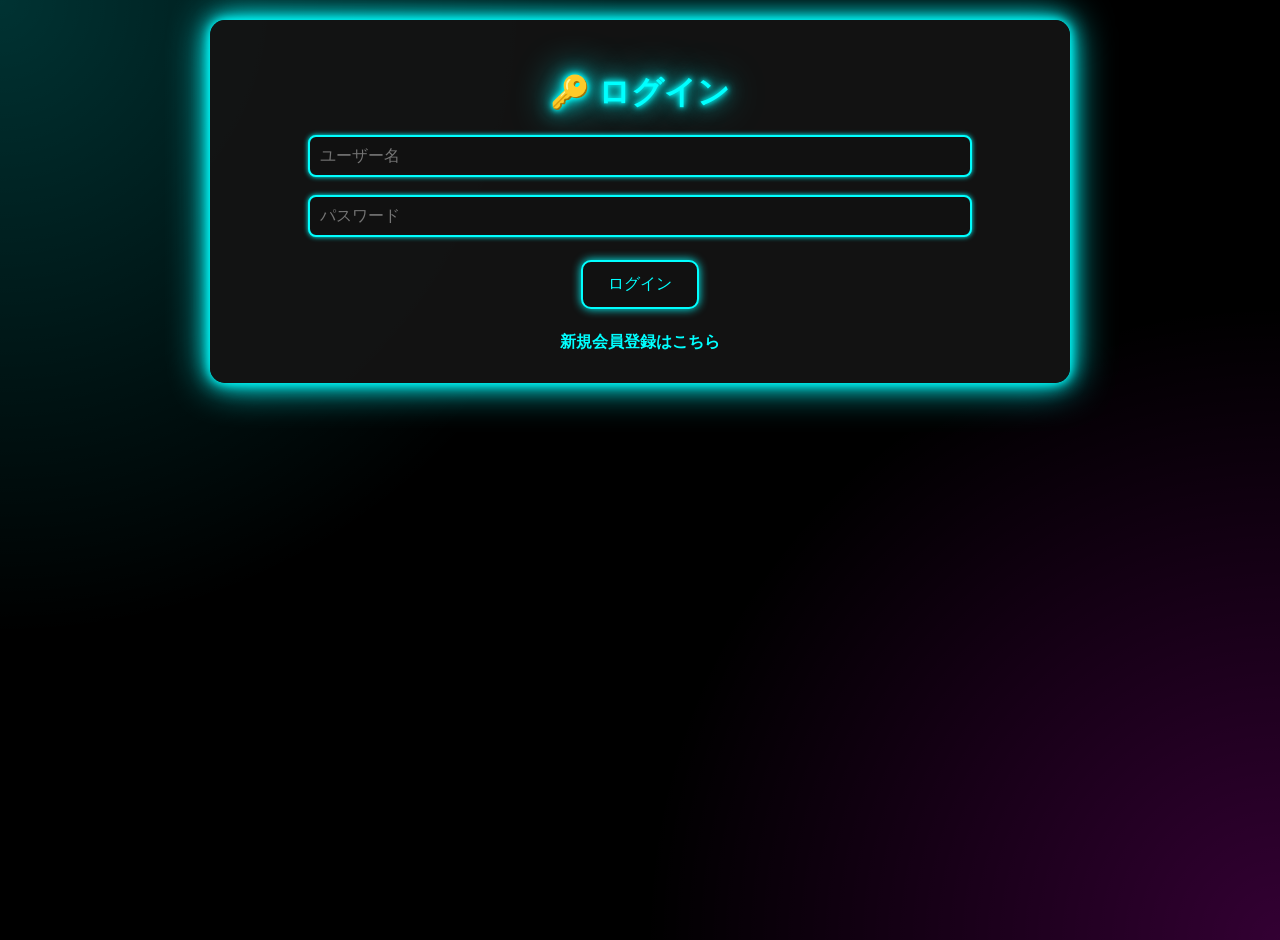
<file: index.html>
<!DOCTYPE html>
<html lang="ja">
<head>
<meta charset="UTF-8">
<title>ログイン</title>
<link rel="stylesheet" href="styles.css">
</head>
<bodyc>

<div class="container">

<h1>🔑 ログイン</h1>

<input type="text" id="username" placeholder="ユーザー名">

<br><br>

<input type="password" id="password" placeholder="パスワード">

<br><br>

<button onclick="login()">ログイン</button>

<br><br>

<a href="register.html">新規会員登録はこちら</a>

</div>

<script src="script.js"></script>

</bodyc>
</html>
</file>
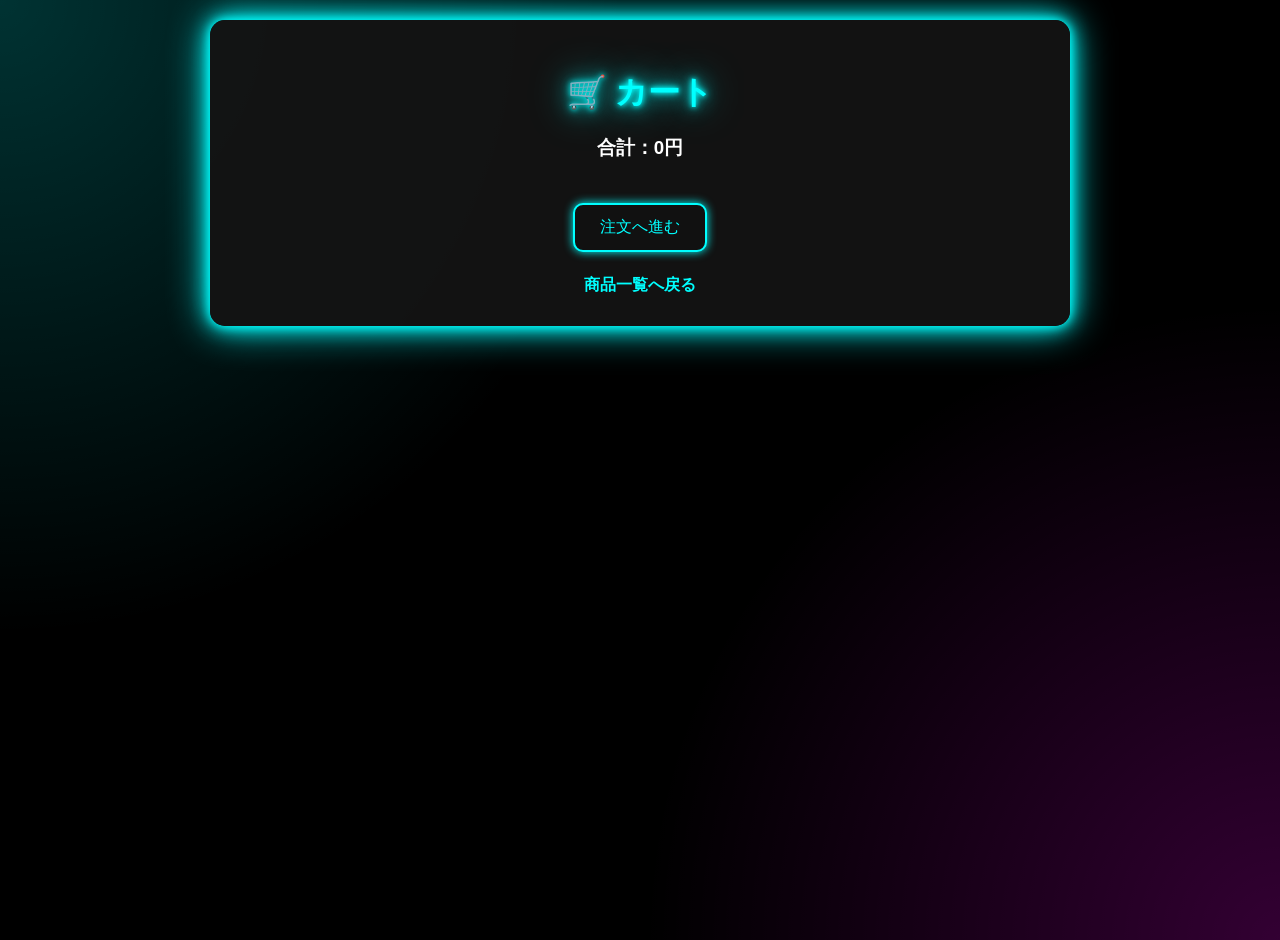
<file: cart.html>
<!DOCTYPE html>
<html lang="ja">
<head>
<meta charset="UTF-8">
<title>カート</title>
<link rel="stylesheet" href="styles.css">
</head>
<body>

<div class="container">

<h1>🛒 カート</h1>

<ul id="cartList"></ul>

<br>

<button onclick="goOrder()">
注文へ進む
</button>

<br><br>

<a href="menu.html">
商品一覧へ戻る
</a>

</div>

<script src="script.js"></script>

</body>
</html>
</file>
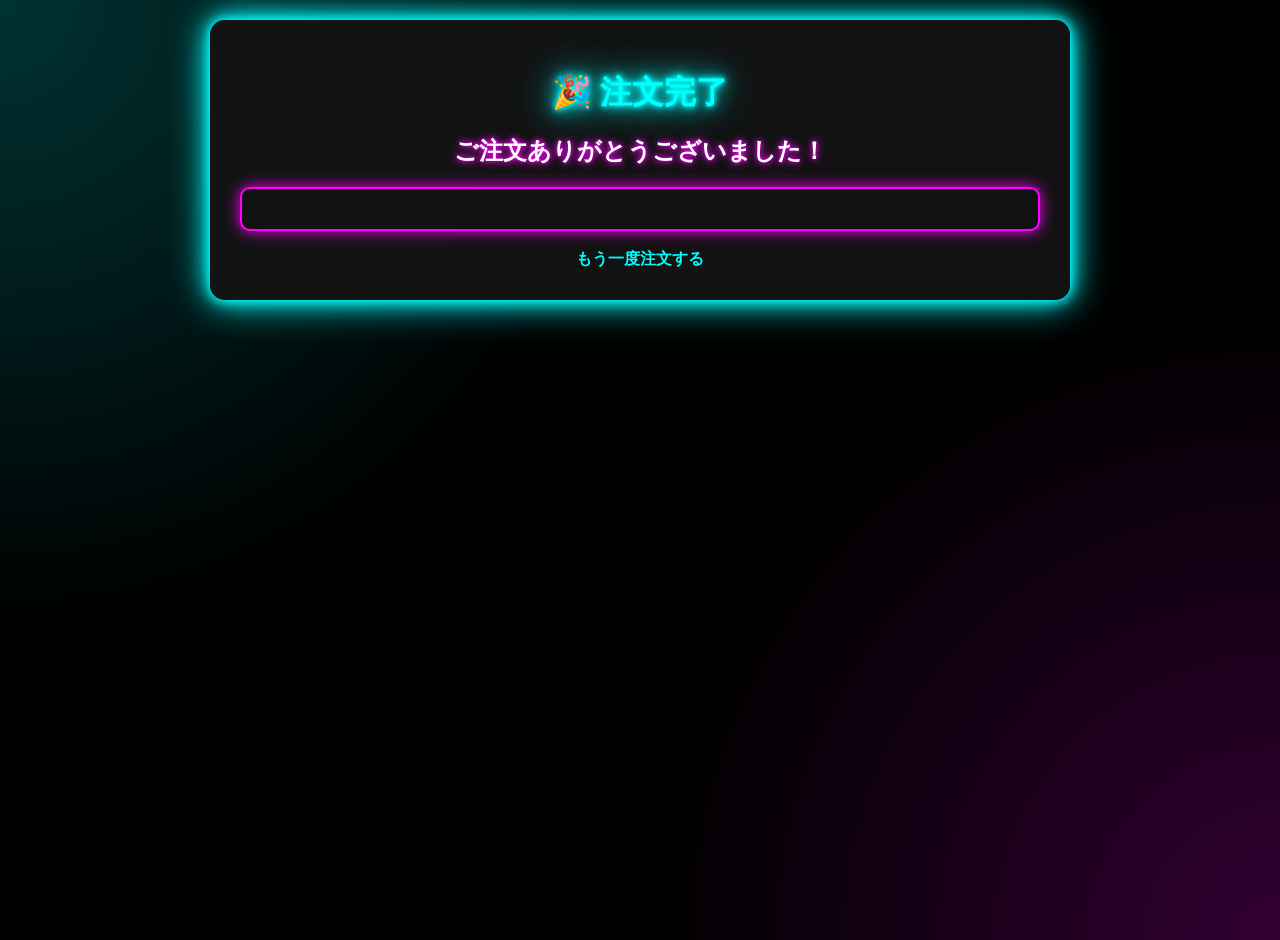
<file: complete.html>
<!DOCTYPE html>
<html lang="ja">
<head>
<meta charset="UTF-8">
<title>注文完了</title>
<link rel="stylesheet" href="styles.css">
</head>
<body>

<div class="container">

<h1>🎉 注文完了</h1>

<h2>
ご注文ありがとうございました！
</h2>

<div id="result"></div>

<br>

<a href="menu.html">
もう一度注文する
</a>

</div>

<script src="script.js"></script>

</body>
</html>
</file>
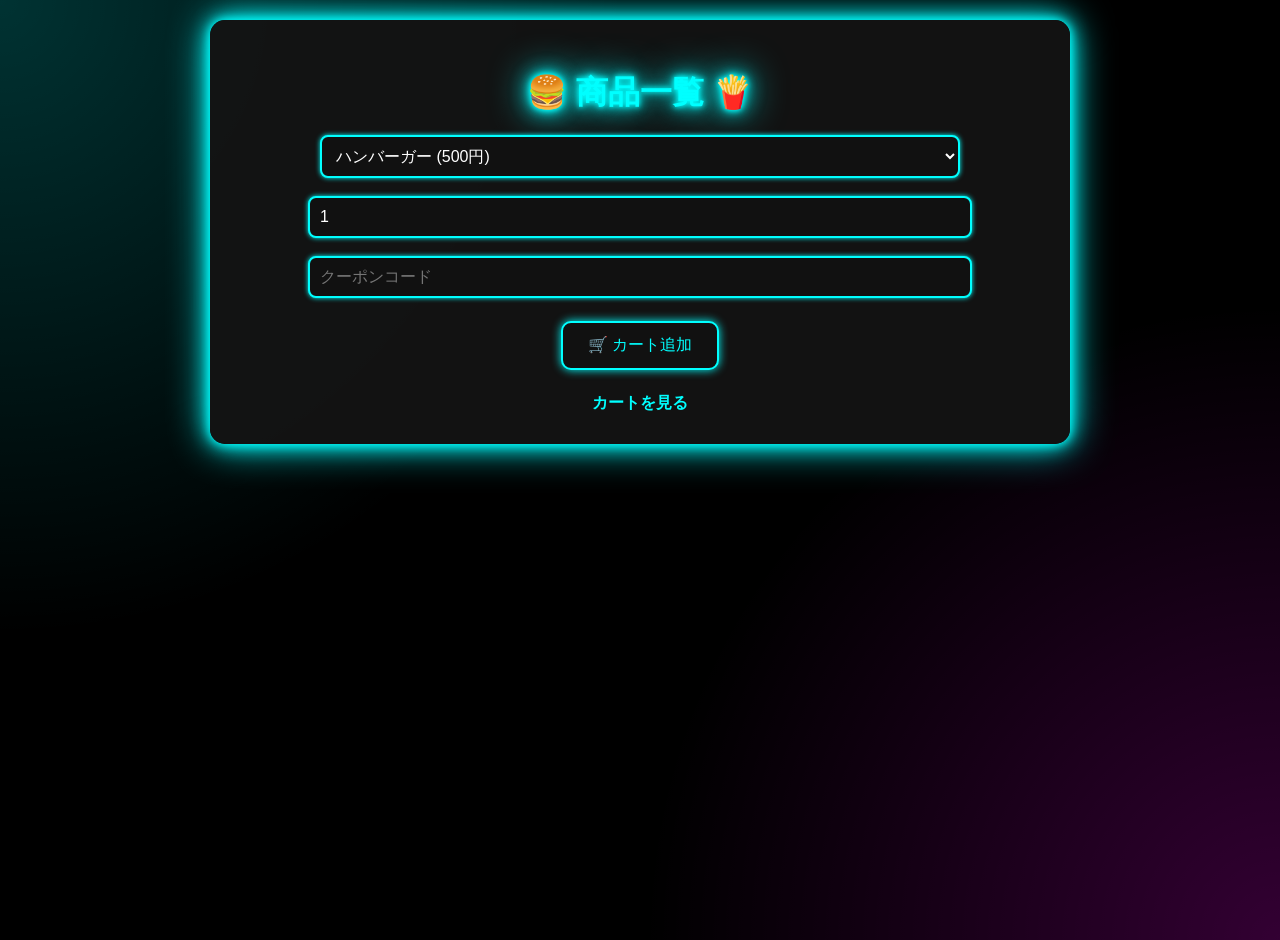
<file: menu.html>
<!DOCTYPE html>
<html lang="ja">
<head>
<meta charset="UTF-8">
<title>商品一覧</title>
<link rel="stylesheet" href="styles.css">
</head>
<body>

<div class="container">

<h1>🍔 商品一覧 🍟</h1>

<select id="menu">
<option value="500">ハンバーガー (500円)</option>
<option value="300">ポテト (300円)</option>
<option value="200">ジュース (200円)</option>
    
</select>

<br><br>

<input type="number" id="count" value="1" min="1">

<br><br>

<input type="text" id="coupon" placeholder="クーポンコード">

<br><br>

<button onclick="addToCart()">🛒 カート追加</button>

<br><br>

<a href="cart.html">カートを見る</a>

</div>

<script src="script.js"></script>

</body>
</html>
</file>
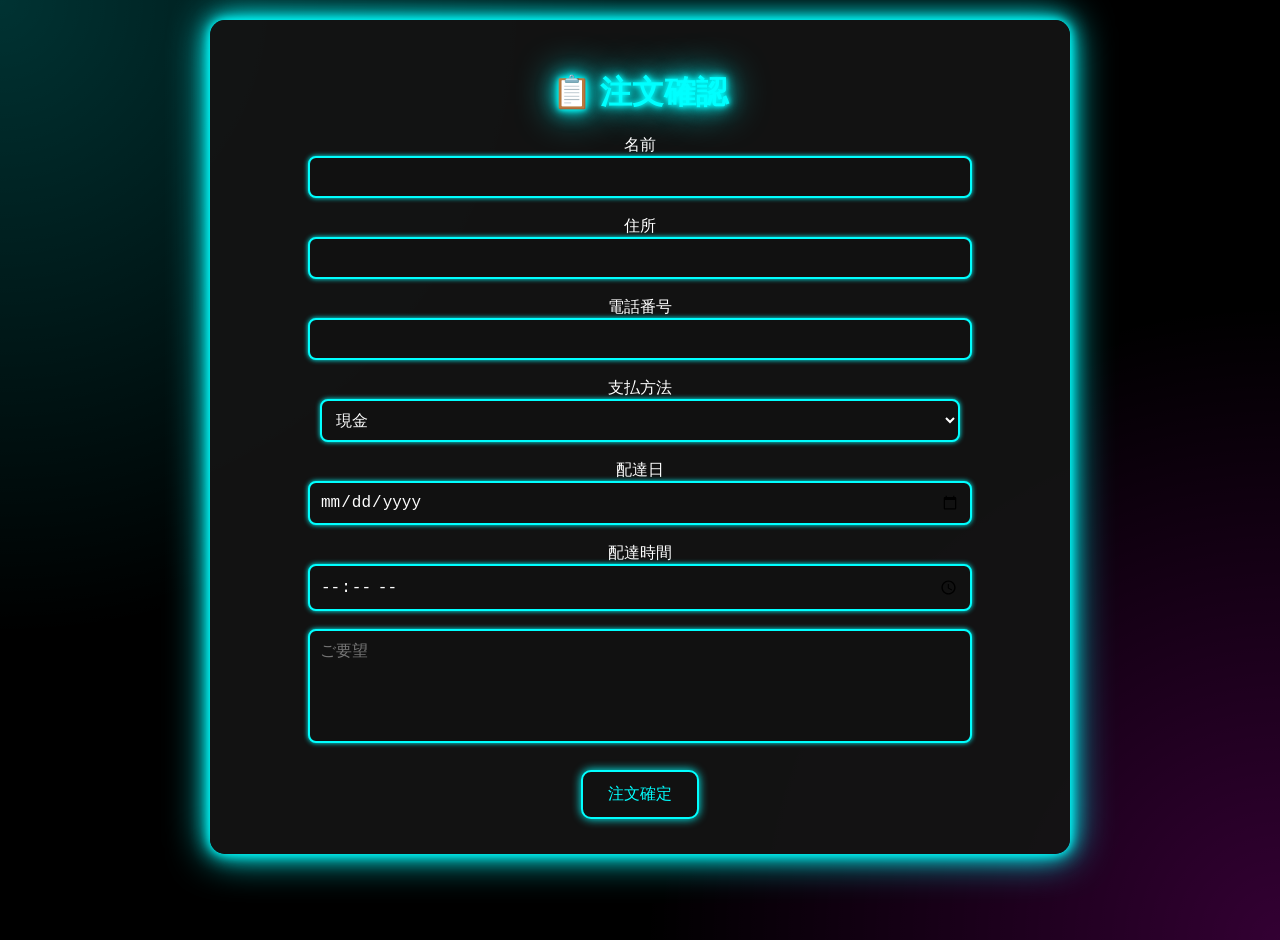
<file: order.html>
<!DOCTYPE html>
<html lang="ja">
<head>
<meta charset="UTF-8">
<title>注文確認</title>
<link rel="stylesheet" href="styles.css">
</head>
<body>

<div class="container">

<h1>📋 注文確認</h1>

名前<br>
<input type="text" id="customerName">

<br><br>

住所<br>
<input type="text" id="address">

<br><br>

電話番号<br>
<input type="tel" id="phone">

<br><br>

支払方法<br>

<select id="payment">
<option>現金</option>
<option>クレジットカード</option>
<option>PayPay</option>
</select>

<br><br>

配達日<br>
<input type="date" id="date">

<br><br>

配達時間<br>
<input type="time" id="time">

<br><br>

<textarea
id="message"
rows="5"
cols="40"
placeholder="ご要望"
></textarea>

<br><br>

<button onclick="completeOrder()">
注文確定
</button>

</div>

<script src="script.js"></script>

</body>
</html>
</file>
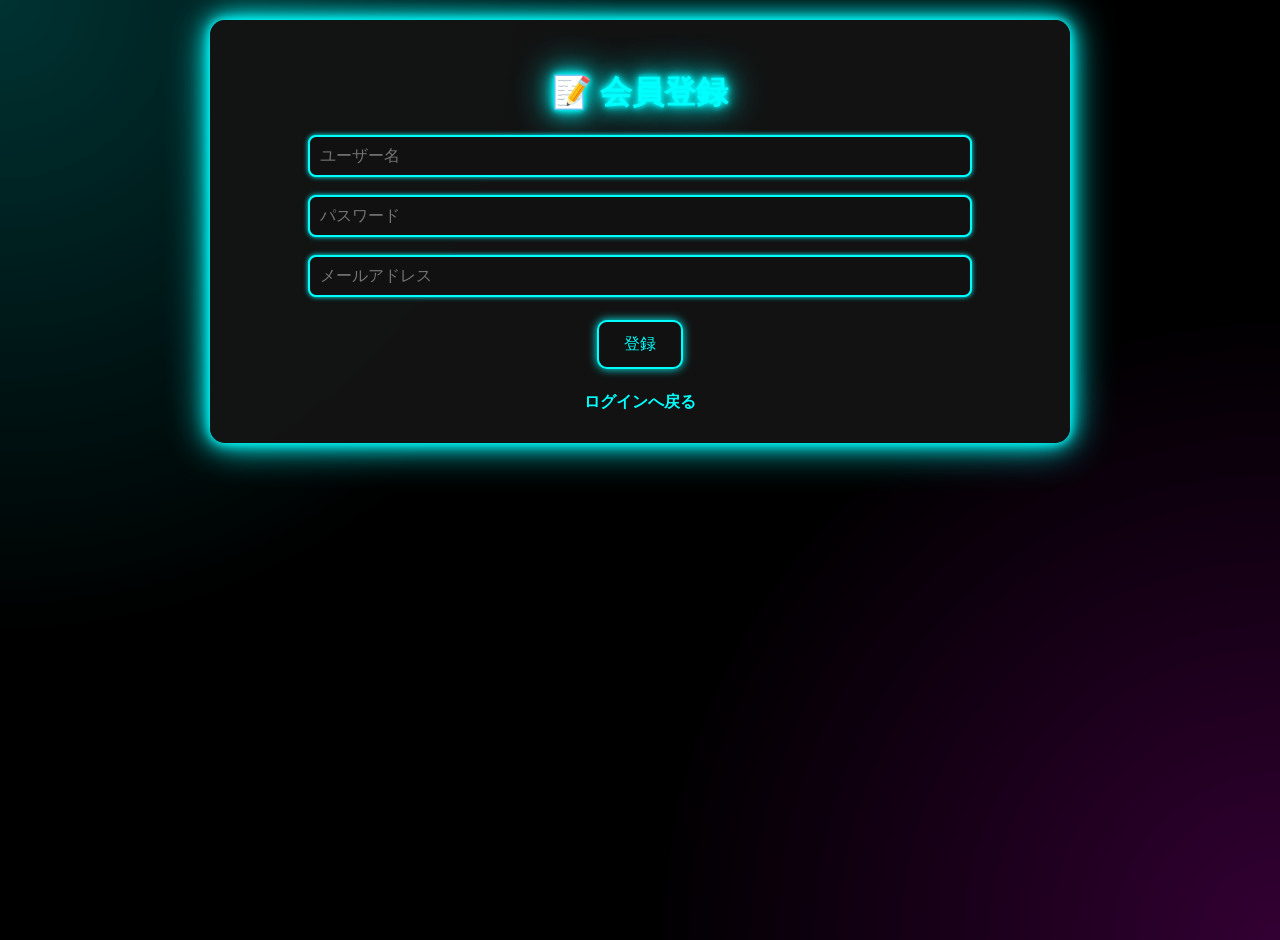
<file: register.html>
<!DOCTYPE html>
<html lang="ja">
<head>
<meta charset="UTF-8">
<title>会員登録</title>
<link rel="stylesheet" href="styles.css">
</head>
<body>

<div class="container">

<h1>📝 会員登録</h1>

<input type="text" id="newUser" placeholder="ユーザー名">

<br><br>

<input type="password" id="newPass" placeholder="パスワード">

<br><br>

<input type="email" id="email" placeholder="メールアドレス">

<br><br>

<button onclick="register()">登録</button>

<br><br>

<a href="login.html">ログインへ戻る</a>

</div>

<script src="script.js"></script>

</body>
</html>
</file>
<file: styles.css>
/* ===== 全体 ===== */

body{
    margin:0;
    padding:20px;
    font-family:"Yu Gothic",sans-serif;

    background:#000;
    background-image:
        radial-gradient(circle at top left,#00ffff33,transparent 40%),
        radial-gradient(circle at bottom right,#ff00ff33,transparent 40%);
    min-height:100vh;
    color:white;
}

.container{
    max-width:800px;
    margin:auto;
    background:rgba(20,20,20,0.95);
    padding:30px;
    border-radius:15px;

    box-shadow:
        0 0 10px #00ffff,
        0 0 20px #00ffff,
        0 0 40px #00ffff;
    text-align:center;
}

/* ===== タイトル ===== */

h1{
    color:#00ffff;

    text-shadow:
        0 0 5px #00ffff,
        0 0 10px #00ffff,
        0 0 20px #00ffff,
        0 0 40px #00ffff;

    margin-bottom:20px;
}

h2{
    color:#ffffff;

    text-shadow:
        0 0 5px #ff00ff,
        0 0 10px #ff00ff;
}

/* ===== 入力欄 ===== */

input,
select,
textarea{
    width:80%;
    padding:10px;

    background:#111;
    color:white;

    border:2px solid #00ffff;
    border-radius:8px;

    font-size:16px;

    box-shadow:
        0 0 5px #00ffff;
}

textarea{
    resize:none;
}

/* ===== ボタン ===== */

button{
    background:#111;
    color:#00ffff;

    border:2px solid #00ffff;

    padding:12px 25px;
    border-radius:10px;
    font-size:16px;
    cursor:pointer;
    margin:5px;

    box-shadow:
        0 0 10px #00ffff;
}

button:hover{
    background:#00ffff;
    color:black;

    box-shadow:
        0 0 10px #00ffff,
        0 0 20px #00ffff,
        0 0 40px #00ffff;
}

/* ===== リンク ===== */

a{
    text-decoration:none;
    color:#00ffff;
    font-weight:bold;
}

a:hover{
    color:#ff00ff;

    text-shadow:
        0 0 10px #ff00ff;
}

/* ===== カート ===== */

#cartList{
    list-style:none;
    padding:0;
}

#cartList li{
    background:#111;
    margin:5px;
    padding:10px;
    border-radius:8px;

    border:1px solid #00ffff;

    box-shadow:
        0 0 10px #00ffff;
}

/* ===== 注文結果 ===== */

#result{
    background:#111;

    padding:20px;
    border-radius:10px;
    margin-top:20px;

    border:2px solid #ff00ff;

    box-shadow:
        0 0 15px #ff00ff;
}

/* ===== 売上 ===== */

#sales{
    font-size:24px;
    font-weight:bold;
    color:#00ff00;

    text-shadow:
        0 0 10px #00ff00,
        0 0 20px #00ff00;
}

/* ===== 画像 ===== */

img{
    border-radius:10px;

    box-shadow:
        0 0 10px #00ffff,
        0 0 20px #00ffff;
}

/* ===== 区切り線 ===== */

hr{
    margin:30px 0;
    border:none;
    height:2px;
    background:#00ffff;

    box-shadow:
        0 0 10px #00ffff;
}

/* ===== ダークモード ===== */

.dark{
    background:#000;
    color:white;
}

.dark .container{
    background:#111;
}

.dark input,
.dark select,
.dark textarea{
    background:#222;
    color:white;
}

.dark a{
    color:#00ffff;
}

.dark #cartList li{
    background:#222;
}

.dark #result{
    background:#222;
}

/* ===== スマホ対応 ===== */

@media screen and (max-width:600px){

    .container{
        width:95%;
        padding:15px;
    }

    input,
    select,
    textarea{
        width:95%;
    }

    button{
        width:95%;
    }
}
select{
    background:#111;
    color:white;
    border:2px solid #00ffff;
}

option{
    background:#111;
    color:white;
}
</file>
